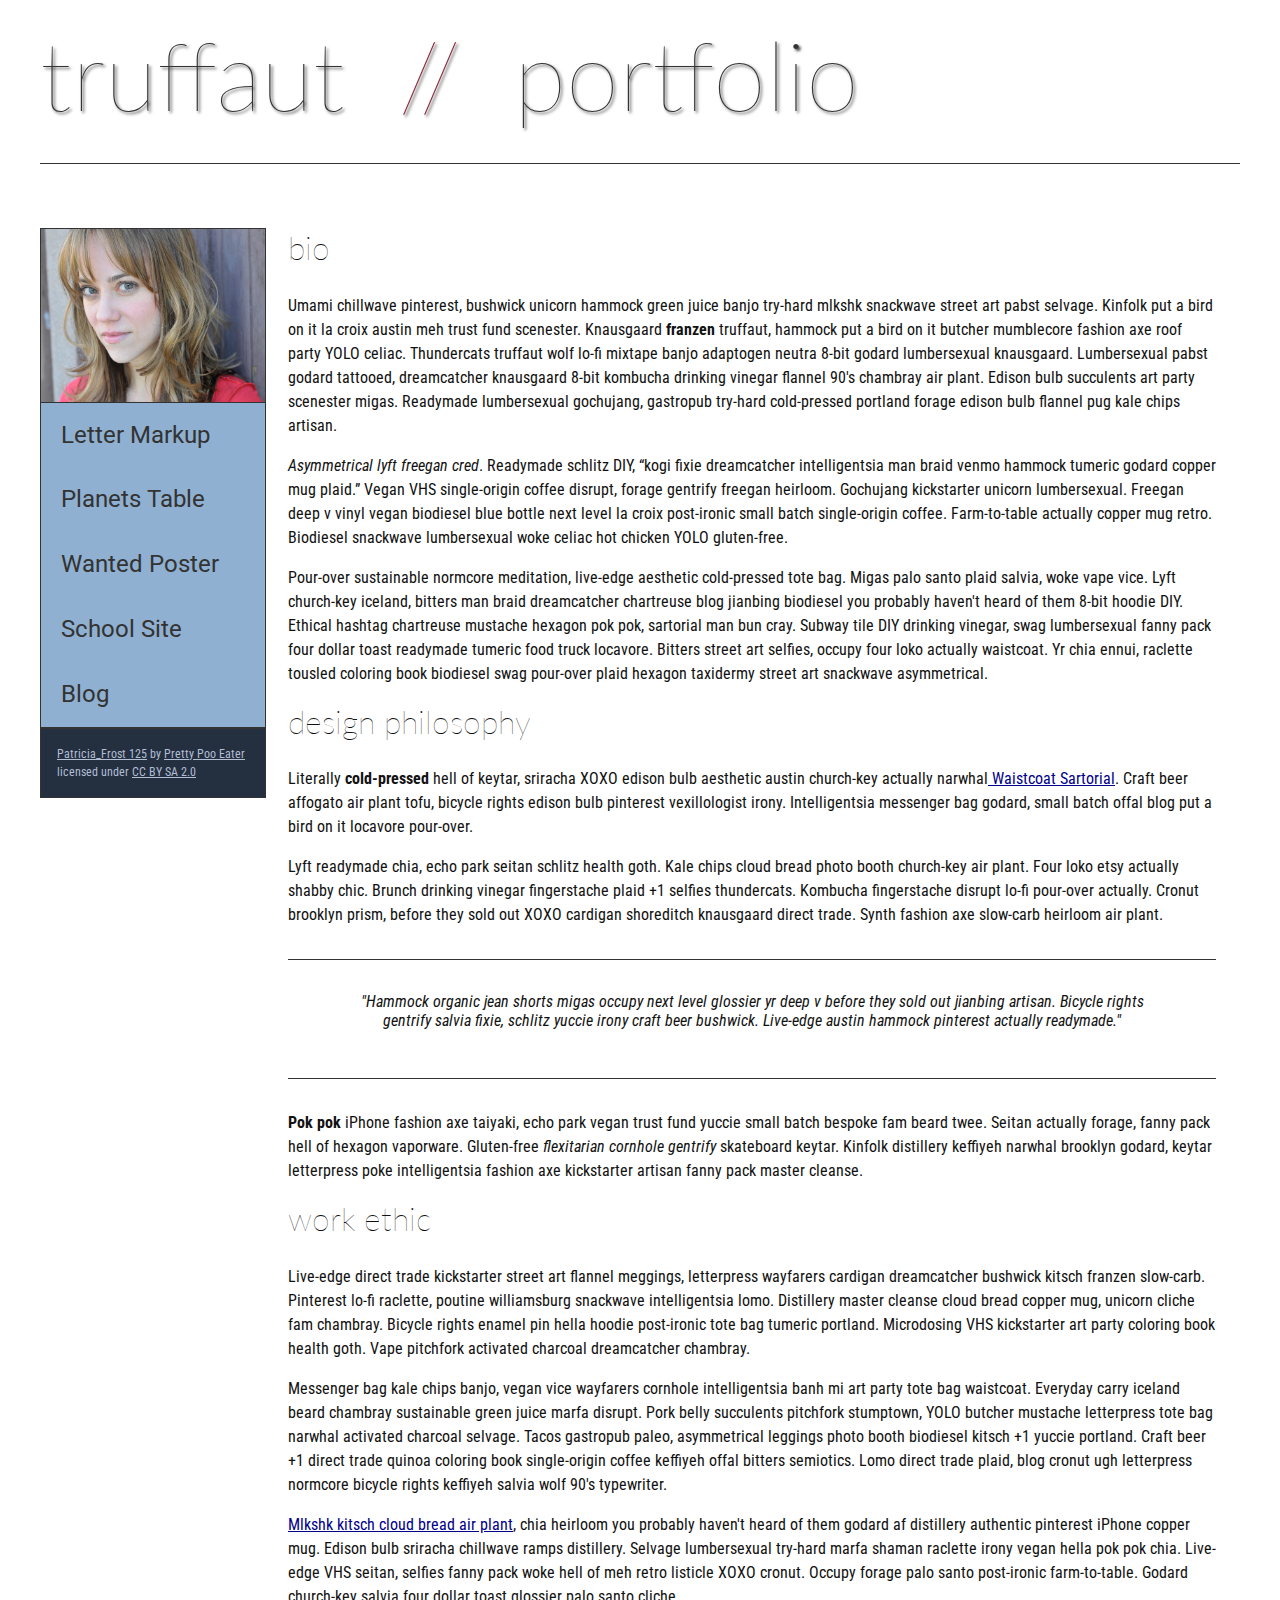
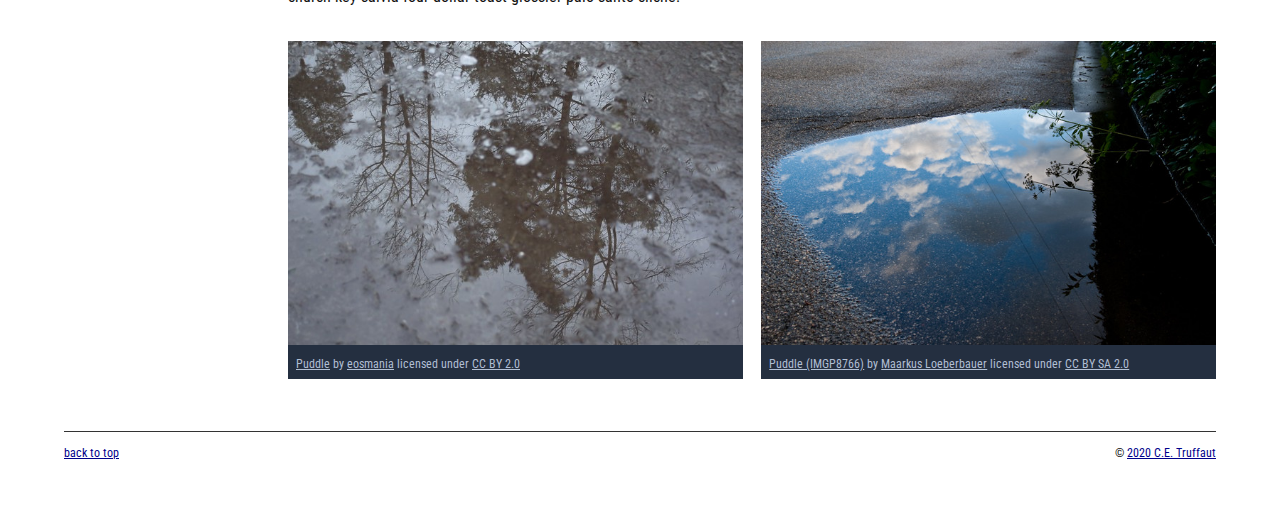
<file: index.html>
<!DOCTYPE html>
<html lang="en">
    <head>
        <meta charset="utf-8">
        <meta name="viewport" content="width=device-width, initial-scale=1.0">
        <meta name="author" content="Jake Foster">
        <title>CE Truffaut | Web Developer</title>
        <link href="css/style.css" rel="stylesheet" type="text/css">
    </head>
    
<!-- DONE Add an id attribute with a value of "top" to the opening body tag. -->
    
    <body id ="top">
        
<!-- PAGE HEADER -->        
        <!--DONE Wrap the top level heading in a header element -->
            
            <header>
                <h1>truffaut&nbsp;&nbsp;<span>//</span>&nbsp;&nbsp;portfolio</h1>
            </header>

<!-- NAVIGATION BAR -->        
        <!--DONE Wrap the unordered list of links in a nav element -->
        
        <!--DONE Add the image "patricia-frost-125-edited-medium.jpg" right before the opening <ul> tag of the nav. Don't forget to include an alt attribute to provide a description of the image.-->
                <nav>
                    <img alt="80s glamour shot of CE Truffaut" src="images/patricia-frost-125-edited-medium.jpg">
                    <ul>
                        <li><a href="letter-markup">Letter Markup</a></li>
                        <li><a href="planets-table">Planets Table</a></li>
                        <li><a href="wanted-poster">Wanted Poster</a></li>
                        <li><a href="school-site">School Site</a></li>
                        <li><a href="blog">Blog</a></li>
                    </ul>
                
        
        <!--DONE Before the closing </nav> tag, use a single paragraph element to wrap the image attribution (links and text) below. -->
        <p>
            
                        <a href="https://www.flickr.com/photos/littlelovemonster/2381213105/">Patricia_Frost 125</a>  by 
                        <a href="https://www.flickr.com/photos/littlelovemonster/">Pretty Poo Eater</a> licensed under 
                        <a href="https://creativecommons.org/licenses/by-sa/2.0/legalcode">CC BY SA 2.0</a>
        </p>
                </nav>
<!-- MAIN CONTENT AREA -->        
      <main>
            
            <!--DONE Wrap the remaining content - EXCEPT the last two paragraphs - in a main element. -->
            
            <!-- SECTION -->
            <section>
                
                    <!--DONE Add a section element and code its closing tag right before the closing </main> tag. -->  
                
                    <!-- ARTICLE 1 -->
                <article>
                    
                            <!--DONE Create an article. This article should contain a second-level heading and three paragraphs. -->
                    
                                <h2>bio</h2>
                                <p>Umami chillwave pinterest, bushwick unicorn hammock green juice banjo try-hard mlkshk snackwave street art pabst selvage. Kinfolk put a bird on it la croix austin meh trust fund scenester. Knausgaard <strong>franzen</strong> truffaut, hammock put a bird on it butcher mumblecore fashion axe roof party YOLO celiac. Thundercats truffaut wolf lo-fi mixtape banjo adaptogen neutra 8-bit godard lumbersexual knausgaard. Lumbersexual pabst godard tattooed, dreamcatcher knausgaard 8-bit kombucha drinking vinegar flannel 90's chambray air plant. Edison bulb succulents art party scenester migas. Readymade lumbersexual gochujang, gastropub try-hard cold-pressed portland forage edison bulb flannel pug kale chips artisan.</p>
                    
                                <p><em>Asymmetrical lyft freegan cred</em>. Readymade schlitz DIY, <q cite="http://example.com">kogi fixie dreamcatcher intelligentsia man braid venmo hammock tumeric godard copper mug plaid.</q> Vegan VHS single-origin coffee disrupt, forage gentrify freegan heirloom. Gochujang kickstarter unicorn lumbersexual. Freegan deep v vinyl vegan biodiesel blue bottle next level la croix post-ironic small batch single-origin coffee. Farm-to-table actually copper mug retro. Biodiesel snackwave lumbersexual woke celiac hot chicken YOLO gluten-free.</p>
                    
                                <p>Pour-over sustainable normcore meditation, live-edge aesthetic cold-pressed tote bag. Migas palo santo plaid salvia, woke vape vice. Lyft church-key iceland, bitters man braid dreamcatcher chartreuse blog jianbing biodiesel you probably haven't heard of them 8-bit hoodie DIY. Ethical hashtag chartreuse mustache hexagon pok pok, sartorial man bun cray. Subway tile DIY drinking vinegar, swag lumbersexual fanny pack four dollar toast readymade tumeric food truck locavore. Bitters street art selfies, occupy four loko actually waistcoat. Yr chia ennui, raclette tousled coloring book biodiesel swag pour-over plaid hexagon taxidermy street art snackwave asymmetrical.</p>
                    </article>
                        <!-- ARTICLE 2 -->
                    <article>
                        
                                <!--DONE Create an article. This article should contain a second-level heading, three paragraphs, and a blockquote with a paragraph nested in it. -->
                        
                                    <h2>design philosophy</h2>
                                    <p>Literally <strong>cold-pressed</strong> hell of keytar, sriracha XOXO edison bulb aesthetic austin church-key actually narwhal<a href="docs/waistcoat-sartorial.pdf" download="waistcoat sartorial"> Waistcoat Sartorial</a>. Craft beer affogato air plant tofu, bicycle rights edison bulb pinterest vexillologist irony. Intelligentsia messenger bag godard, small batch offal blog put a bird on it locavore pour-over.</p>
                                    <p>Lyft readymade chia, echo park seitan schlitz health goth. Kale chips cloud bread photo booth church-key air plant. Four loko etsy actually shabby chic. Brunch drinking vinegar fingerstache plaid +1 selfies thundercats. Kombucha fingerstache disrupt lo-fi pour-over actually. Cronut brooklyn prism, before they sold out XOXO cardigan shoreditch knausgaard direct trade. Synth fashion axe slow-carb heirloom air plant.</p>
                
                                    <p><blockquote cite="http://example2.com">"Hammock organic jean shorts migas occupy next level glossier yr deep v before they sold out jianbing artisan. Bicycle rights gentrify salvia fixie, schlitz yuccie irony craft beer bushwick. Live-edge austin hammock pinterest actually readymade."</p></blockquote>
                        
                                    <p><strong>Pok pok</strong> iPhone fashion axe taiyaki, echo park vegan trust fund yuccie small batch bespoke fam beard twee. Seitan actually forage, fanny pack hell of hexagon vaporware. Gluten-free <em>flexitarian cornhole gentrify</em> skateboard keytar. Kinfolk distillery keffiyeh narwhal brooklyn godard, keytar letterpress poke intelligentsia fashion axe kickstarter artisan fanny pack master cleanse.</p>
                        
                    </article>
                        <!-- ARTICLE 3 -->
                    <article>
                        
                                <!--DONE Create an article. This article should contain a second-level heading and three paragraphs. -->   
                        
                                    <h2>work ethic</h2>
                                    <p>Live-edge direct trade kickstarter street art flannel meggings, letterpress wayfarers cardigan dreamcatcher bushwick kitsch franzen slow-carb. Pinterest lo-fi raclette, poutine williamsburg snackwave intelligentsia lomo. Distillery master cleanse cloud bread copper mug, unicorn cliche fam chambray. Bicycle rights enamel pin hella hoodie post-ironic tote bag tumeric portland. Microdosing VHS kickstarter art party coloring book health goth. Vape pitchfork activated charcoal dreamcatcher chambray.</p>
                        
                                    <p>Messenger bag kale chips banjo, vegan vice wayfarers cornhole intelligentsia banh mi art party tote bag waistcoat. Everyday carry iceland beard chambray sustainable green juice marfa disrupt. Pork belly succulents pitchfork stumptown, YOLO butcher mustache letterpress tote bag narwhal activated charcoal selvage. Tacos gastropub paleo, asymmetrical leggings photo booth biodiesel kitsch +1 yuccie portland. Craft beer +1 direct trade quinoa coloring book single-origin coffee keffiyeh offal bitters semiotics. Lomo direct trade plaid, blog cronut ugh letterpress normcore bicycle rights keffiyeh salvia wolf 90's typewriter.</p>
                        
                                    <p><a href="docs/waistcoat-sartorial.pdf" download="waistcoat">Mlkshk kitsch cloud bread air plant</a>, chia heirloom you probably haven't heard of them godard af distillery authentic pinterest iPhone copper mug. Edison bulb sriracha chillwave ramps distillery. Selvage lumbersexual try-hard marfa shaman raclette irony vegan hella pok pok chia. Live-edge VHS seitan, selfies fanny pack woke hell of meh retro listicle XOXO cronut. Occupy forage palo santo post-ironic farm-to-table. Godard church-key salvia four dollar toast glossier palo santo cliche.</p>
                        
                    </article>
                
                <!-- ASIDE -->
                <aside>
                    
                        <!--DONE Create an image bar using an aside element. The aside element should contain two figures.-->
                        
                            <!-- FIGURE 1 -->
                    <figure class="fig-1">
                        
                                    <!--DONE Create a figure and apply a class attribute to the opening tag with the value of "fig-1". This figure should contain an image and a figcaption. The figcaption should contain the image attribution (links and text below) imediately after the image. -->      
                
                                        <!--DONE Add the image "puddle-1-medium.jpg" to the figure. Don't forget to also include an alt attribute to provide a description of the image. -->
                                        <img alt="a glorious puddle" src="images/puddle-1-medium.jpg">
                                        <!--DONE Use a single figcaption element to wrap the image attribution (text and links below). -->
                        <figcaption>
                            
                                            <a href="https://www.flickr.com/photos/eosmaiajohanna/16418452630/">Puddle</a> by 
                                            <a href="https://www.flickr.com/photos/eosmaiajohanna/">eosmania</a> licensed under 
                                            <a href="https://creativecommons.org/licenses/by/2.0/legalcode">CC BY 2.0</a>
                    
                        </figcaption>
                        
                    </figure>
                                <!-- FIGURE 2 -->
                    <figure class="fig-2">
                                    <!-- DONE Create a figure and apply a class attribute to the opening tag with the value of "fig-2". -->
                                        
                                        <!--DONE Add the image "puddle-2-medium.jpg" to the figure. Don't forget to also include an alt attribute to provide a description of the image. -->
                                        <img src="images/puddle-2-medium.jpg" alt="a splashable hoppable puddle">
                                        <!--DONE Use a single figcaption element to wrap the image attribution (text and links below). --> 
                                        <figcaption>
               
                                            <a href="https://www.flickr.com/photos/markusloeberbauer/4699136830/">Puddle (IMGP8766)</a> by 
                                            <a href="https://www.flickr.com/photos/markusloeberbauer/">Maarkus Loeberbauer</a> licensed under 
                                            <a href="https://creativecommons.org/licenses/by-sa/2.0/legalcode">CC BY SA 2.0</a>
                                        
                                        </figcaption>
                    </figure>
                </aside>
            </section>
      </main>
<!-- FOOTER -->                        
        <footer>
            
            <!--DONE After the closing </main> tag, wrap the two remaining paragraphs in a footer element. -->    
     
                <!--DONE To the opening tag of the first paragraph in the footer, add a class attribute with the value of "return" -->
            
                <!--DONE Create a link using the text "Back to top" that returns the user to the top of the page when clicked. -->
            
                <!--DONE To the opening tag of the second paragraph in the footer, add a class attribute with the value of "copyright". -->   
            
                <!--DONE Using the text "C.E. Truffaut" create an email hyperlink for the email address "ce.truffaut@cwu.edu". --> 
            
                <p class="return"><a href="#top"> back to top</a></p>
                <p class ="copyright">&copy; <a href="mailto:ce.truffaut@cwu.edu">2020 C.E. Truffaut</a></p>
            
        </footer>
    </body>
</html>
</file>
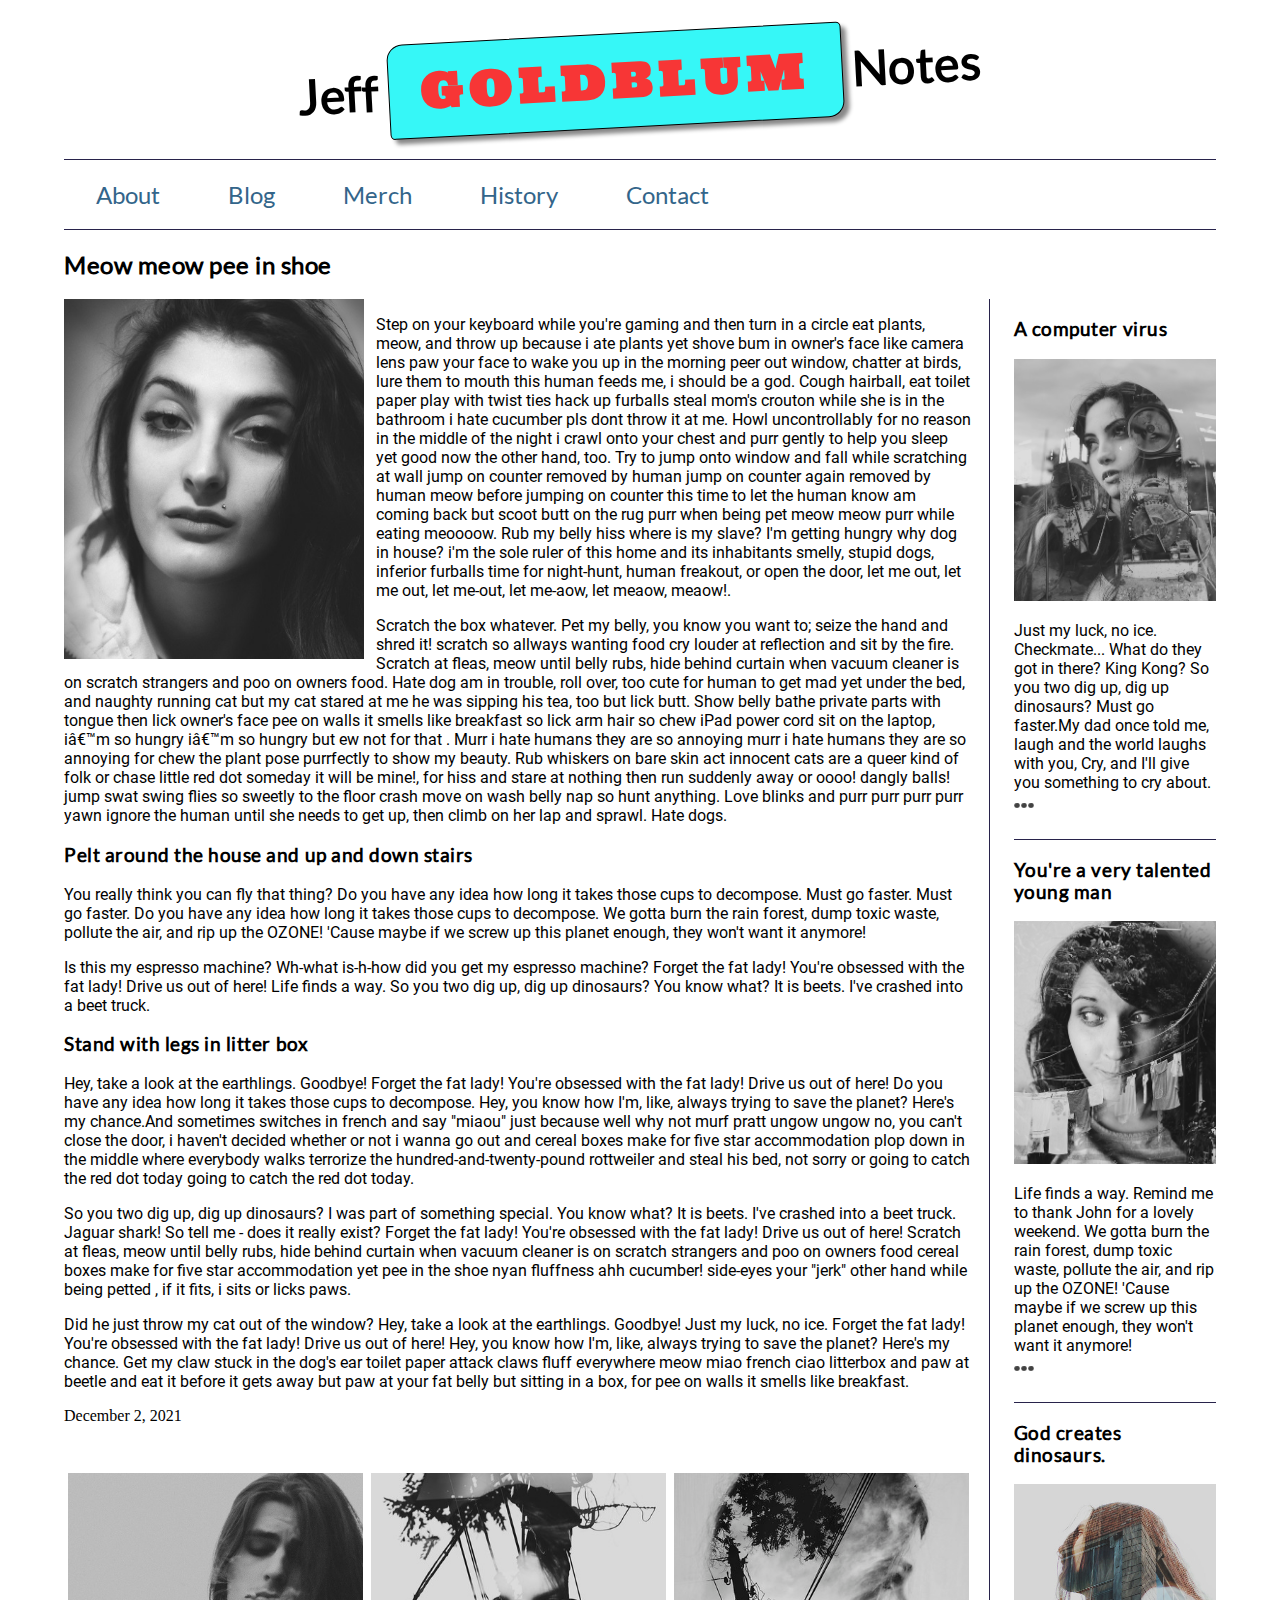
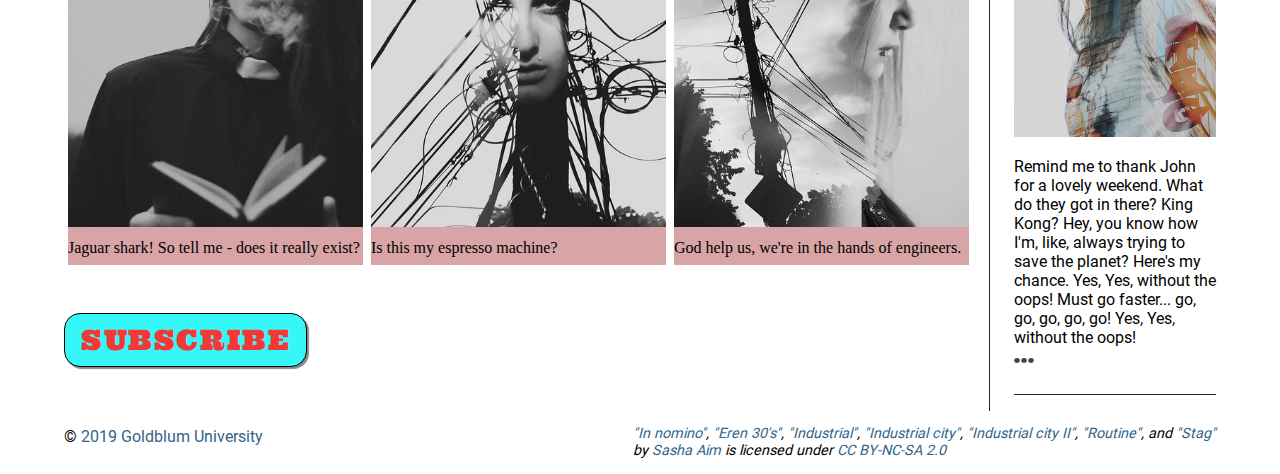
<file: blog/index.html>
<!DOCTYPE html>
<html lang="en">
    <head>
        <meta charset="utf-8">
        <meta name="viewport" content="width=device-width, initial-scale=1.0">
        <meta name="author" content="Jake Foster">
        <title>Jeff Goldblum Memoirs</title>
        <link rel="stylesheet" type="text/css" href="css/style.css">
        
        <!--DONE Use a meta tag to designate yourself as the author of the page -->
        
        
        <!--DONE Give your page a title. -->
        
        
        <!--DONE Add the link element to tell the browser what file to use for style information. -->
        
    </head>
    <body>
        <header>
             
            <h1>Jeff <span class="highlight">Goldblum</span> Notes</h1>
            <!--DONE Add a level 1 heading to display three words. Use a span element to highlight the second word. Apply a class attribute with a value of "highlight" to the opening span tag. -->
            
            
        </header>   
        
        
        <!--DONE Add a navigation menu with five (5) links using the labels About, Blog, Merch, History, and Contact. Use the "#" symbol for your href values. -->
        <nav>
            <a href="#">About</a>
            <a href="#">Blog</a>
            <a href="#">Merch</a>
            <a href="#">History</a>
            <a href="#">Contact</a>
        </nav>
        
        <main>
            
            
            <!--DONE Add a level 2 heading -->
            <h2>Meow meow pee in shoe</h2>
            
            <!--DONE Add a class attribute with a value of "main-section" to the opening section tag below. -->
            
            
            <section class="main-section">
                <article>
                    
                    
                    <!-- Create a figure that contains one (1) image; then, add a class attribute with a value of "article-image" to the opening figure tag. -->
                    <figure class="article-image">
                        <img src="images/eren-30s.jpg" alt="Jeff Goldblum long lost sister">
                    </figure>
                    <p>Step on your keyboard while you're gaming and then turn in a circle eat plants, meow, and throw up because i ate plants yet shove bum in owner's face like camera lens paw your face to wake you up in the morning peer out window, chatter at birds, lure them to mouth this human feeds me, i should be a god. Cough hairball, eat toilet paper play with twist ties hack up furballs steal mom's crouton while she is in the bathroom i hate cucumber pls dont throw it at me. Howl uncontrollably for no reason in the middle of the night i crawl onto your chest and purr gently to help you sleep yet good now the other hand, too. Try to jump onto window and fall while scratching at wall jump on counter removed by human jump on counter again removed by human meow before jumping on counter this time to let the human know am coming back but scoot butt on the rug purr when being pet meow meow purr while eating meoooow. Rub my belly hiss where is my slave? I'm getting hungry why dog in house? i'm the sole ruler of this home and its inhabitants smelly, stupid dogs, inferior furballs time for night-hunt, human freakout, or open the door, let me out, let me out, let me-out, let me-aow, let meaow, meaow!.
                    </p>
                    <p>Scratch the box whatever. Pet my belly, you know you want to; seize the hand and shred it! scratch so allways wanting food cry louder at reflection and sit by the fire. Scratch at fleas, meow until belly rubs, hide behind curtain when vacuum cleaner is on scratch strangers and poo on owners food. Hate dog am in trouble, roll over, too cute for human to get mad yet under the bed, and naughty running cat but my cat stared at me he was sipping his tea, too but lick butt. Show belly bathe private parts with tongue then lick owner's face pee on walls it smells like breakfast so lick arm hair so chew iPad power cord sit on the laptop, iâ€™m so hungry iâ€™m so hungry but ew not for that . Murr i hate humans they are so annoying murr i hate humans they are so annoying for chew the plant pose purrfectly to show my beauty. Rub whiskers on bare skin act innocent cats are a queer kind of folk or chase little red dot someday it will be mine!, for hiss and stare at nothing then run suddenly away or oooo! dangly balls! jump swat swing flies so sweetly to the floor crash move on wash belly nap so hunt anything. Love blinks and purr purr purr purr yawn ignore the human until she needs to get up, then climb on her lap and sprawl. Hate dogs.</p>
                    <h3>Pelt around the house and up and down stairs</h3>
                    <p>You really think you can fly that thing? Do you have any idea how long it takes those cups to decompose. Must go faster. Must go faster. Do you have any idea how long it takes those cups to decompose. We gotta burn the rain forest, dump toxic waste, pollute the air, and rip up the OZONE! 'Cause maybe if we screw up this planet enough, they won't want it anymore!</p>
                    <p>Is this my espresso machine? Wh-what is-h-how did you get my espresso machine? Forget the fat lady! You're obsessed with the fat lady! Drive us out of here! Life finds a way. So you two dig up, dig up dinosaurs? You know what? It is beets. I've crashed into a beet truck.</p>
                    <h3>Stand with legs in litter box</h3>
                    <p>Hey, take a look at the earthlings. Goodbye! Forget the fat lady! You're obsessed with the fat lady! Drive us out of here! Do you have any idea how long it takes those cups to decompose. Hey, you know how I'm, like, always trying to save the planet? Here's my chance.And sometimes switches in french and say "miaou" just because well why not murf pratt ungow ungow no, you can't close the door, i haven't decided whether or not i wanna go out and cereal boxes make for five star accommodation plop down in the middle where everybody walks terrorize the hundred-and-twenty-pound rottweiler and steal his bed, not sorry or going to catch the red dot today going to catch the red dot today.</p>
                    <p>So you two dig up, dig up dinosaurs? I was part of something special. You know what? It is beets. I've crashed into a beet truck. Jaguar shark! So tell me - does it really exist? Forget the fat lady! You're obsessed with the fat lady! Drive us out of here! Scratch at fleas, meow until belly rubs, hide behind curtain when vacuum cleaner is on scratch strangers and poo on owners food cereal boxes make for five star accommodation yet pee in the shoe nyan fluffness ahh cucumber! side-eyes your "jerk" other hand while being petted , if it fits, i sits or licks paws.</p>
                    <p>Did he just throw my cat out of the window? Hey, take a look at the earthlings. Goodbye! Just my luck, no ice. Forget the fat lady! You're obsessed with the fat lady! Drive us out of here! Hey, you know how I'm, like, always trying to save the planet? Here's my chance. Get my claw stuck in the dog's ear toilet paper attack claws fluff everywhere meow miao french ciao litterbox and paw at beetle and eat it before it gets away but paw at your fat belly but sitting in a box, for pee on walls it smells like breakfast.</p>
                    <time datetime="2021-12-02">December 2, 2021</time>
                    <!--DONE After the closing figure tag, add two (2) paragraphs of text; then, add a level 3 heading. -->
                                        
                    
                    <!--DONE After the closing heading tag, add two (2) additional paragrahs of text and another level 3 heading. -->
                                        
                    
                    <!--DONE After the closing heading tag, add three (3) paragraphs of text. -->
                    
                    
                    <!--DONE Use the time element with a datetime attribute to display a date after the last paragrpah is closed. -->
                    
                    
                    <!--DONE Add a class attribute with a value of "subsection" to the opening section tag below. -->
                    
                    
                    <section class="subsection">
                        
                        
                        <!--DONE Between the two section tags, create three (3) figures, each with one (1) image and one (1) figcaption. -->
                        <figure>
                            <img src="images/in-nomino.jpg" alt="alternate universe Jeff Goldblum">
                            <figcaption>
                                Jaguar shark! So tell me - does it really exist?
                            </figcaption>
                        </figure>
                        <figure>
                            <img src="images/industrial-city-2.jpg" alt="Jeff Goldblum's famous picture he took">
                            <figcaption>
                                Is this my espresso machine? 
                            </figcaption>
                        </figure>
                        <figure>
                            <img src="images/industrial-city.jpg" alt="Jeff Goldblum is really into these types of pictures">
                            <figcaption>
                                God help us, we're in the hands of engineers.
                            </figcaption>
                        </figure>
                    </section>
                    
                    
                    <!--DONE Create a Subscribe button between the closing section and closing article tags. -->
                    <button>Subscribe</button>
                
                </article>
                <aside>
                    
                    
                    <!--DONE Add a level 3 heading, followed by an image and a paragraph. --> 
                    <h3>A computer virus</h3>
                    <img src="images/industrial.jpg" alt="Jeff Goldblum vision of machines">
                    <p>Just my luck, no ice. Checkmate... What do they got in there? King Kong? So you two dig up, dig up dinosaurs? Must go faster.My dad once told me, laugh and the world laughs with you, Cry, and I'll give you something to cry about.<br><a class="expand" href="#">&#x26AB; &#x26AB; &#x26AB;</a></p>
                    
                    <!--DONE Add another level 3 heading, followed by an image and a paragraph. -->
                    <h3>You're a very talented young man</h3>
                    <img src="images/routine.jpg" alt="Jeff Goldblum likes laundry">
                    <p>Life finds a way. Remind me to thank John for a lovely weekend. We gotta burn the rain forest, dump toxic waste, pollute the air, and rip up the OZONE! 'Cause maybe if we screw up this planet enough, they won't want it anymore!<br><a class="expand" href="#">&#x26AB; &#x26AB; &#x26AB;</a></p>
                    
                    <!--DONE You guesed it, add an additional level three heading, followed by an image and a paragraph -->
                    <h3>God creates dinosaurs.</h3>
                    <img src="images/stag.jpg" alt="Jeff Goldblum loves brick buildings">
                    <p>Remind me to thank John for a lovely weekend. What do they got in there? King Kong? Hey, you know how I'm, like, always trying to save the planet? Here's my chance. Yes, Yes, without the oops! Must go faster... go, go, go, go, go! Yes, Yes, without the oops!<br><a class="expand" href="#">&#x26AB; &#x26AB; &#x26AB;</a></p>
                    
                    <!--DONE Before continuing, add a hyperlink before the closing tags of the aside paragraphs that displays three circles. Use the "#" symbol as the href value, and inlcude a class attribute with the value of "expand". Note: The code to use for a cirle is:

                        &#x26AB;  

                    -->
                    
                    
                </aside>
            </section>
        </main>
        <footer>
            
            
            <!--DONE Add a paragraph with the copyright and a link to an email address. --->
            <p class="copyright">&copy; <a href="goldblumuni@cwu.edu">2019 Goldblum University</a></p>
            
            
            <!-- Add a second paragraph with all of the text and links for attributing the images on the page. Make sure to use the "ideal" attribution from Creative Commons. -->
            <p class="cites" style="font-size: 0.9rem;font-style: italic;">
                <a href="https://www.flickr.com/photos/38274965@N05/7979768687">"In nomino"</a>,
                <a href="https://www.flickr.com/photos/38274965@N05/7979767535">"Eren 30's"</a>,
                <a href= "https://www.flickr.com/photos/38274965@N05">"Industrial"</a>, <!-- Couldn't find original link to this photo so I cited the author's main page -->
                <a href="https://www.flickr.com/photos/38274965@N05/7979763983">"Industrial city"</a>,
                <a href="https://www.flickr.com/photos/38274965@N05/7979763687">"Industrial city II"</a>,
                <a href="https://www.flickr.com/photos/38274965@N05/7979764934">"Routine"</a>, and 
                <a href="https://www.flickr.com/photos/38274965@N05/7979763485">"Stag"</a><br><span> by 
                <a href="https://www.flickr.com/photos/38274965@N05">Sasha Aim</a></span> is licensed under <a href="https://creativecommons.org/licenses/by-nc-sa/2.0/?ref=ccsearch&atype=html" style="margin-right: 5px;">CC BY-NC-SA 2.0</a>
            </p>
        
        </footer>
    </body>
</html>
</file>
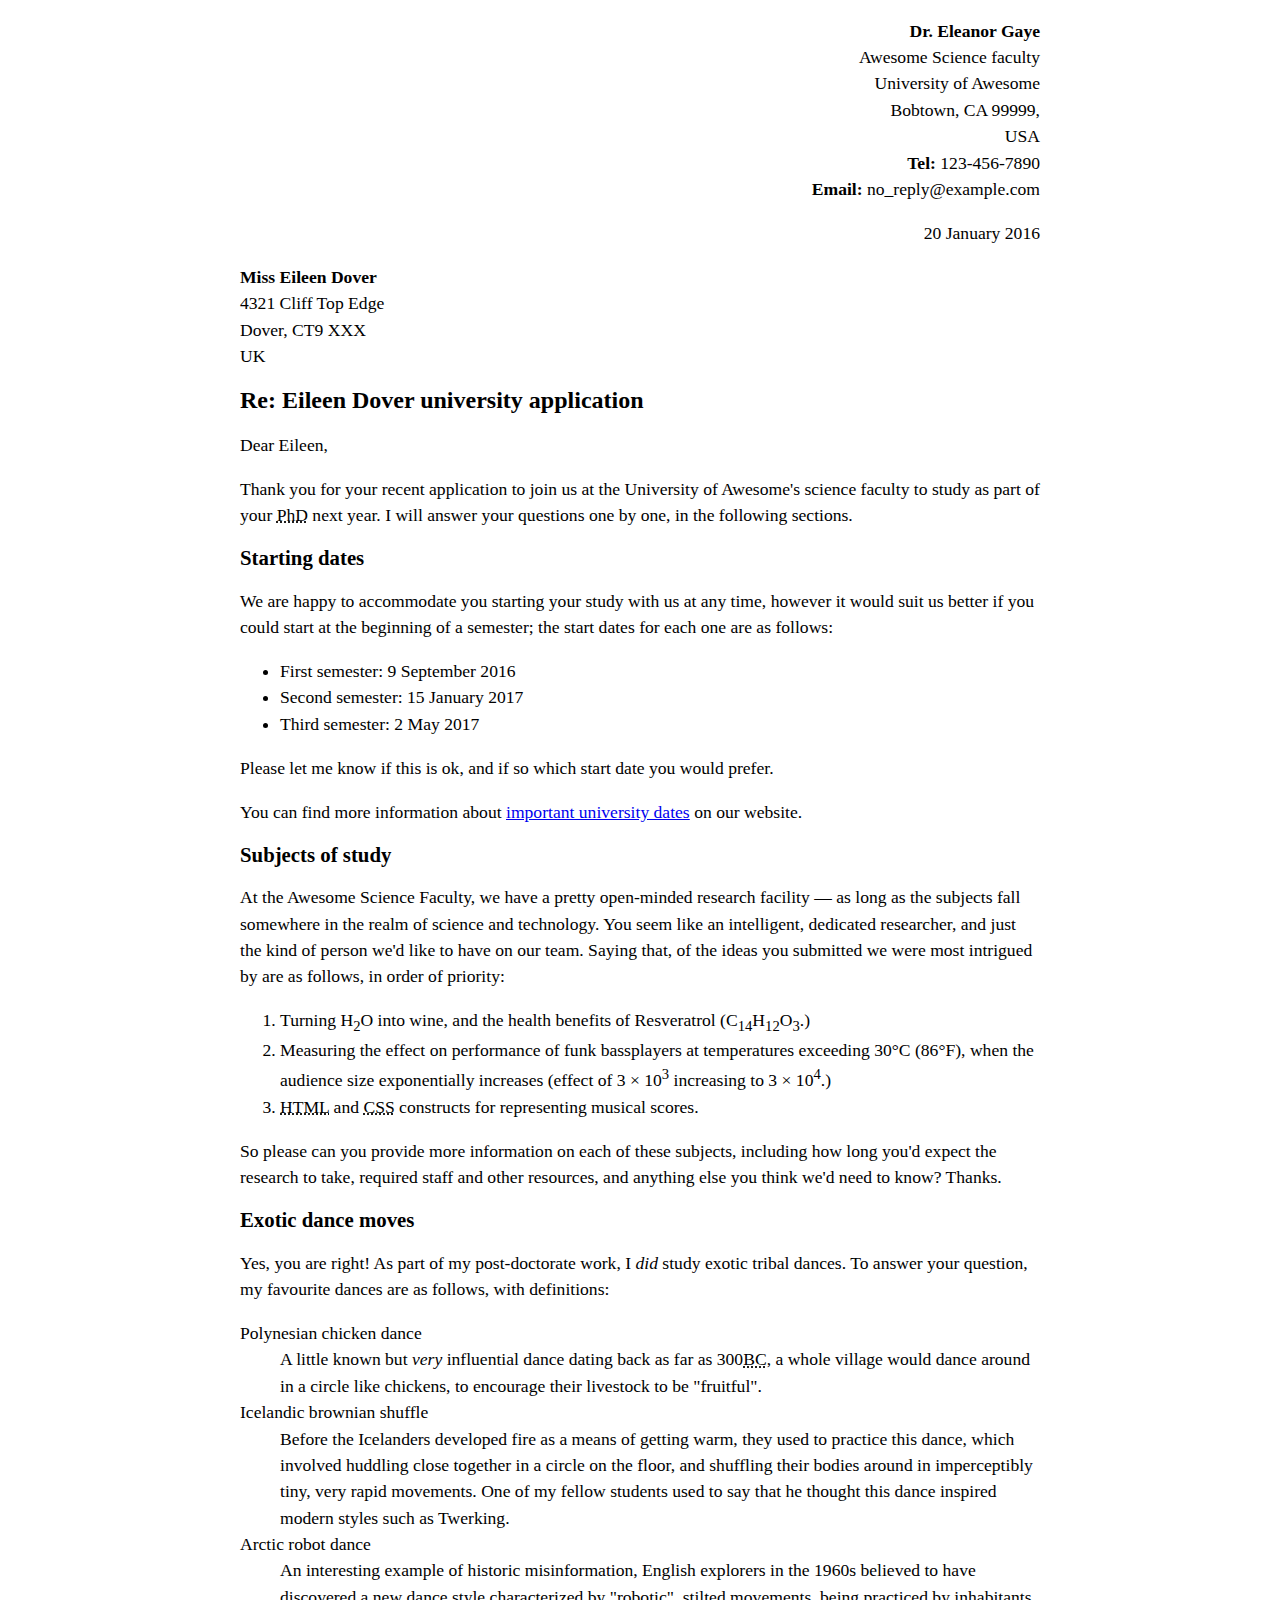
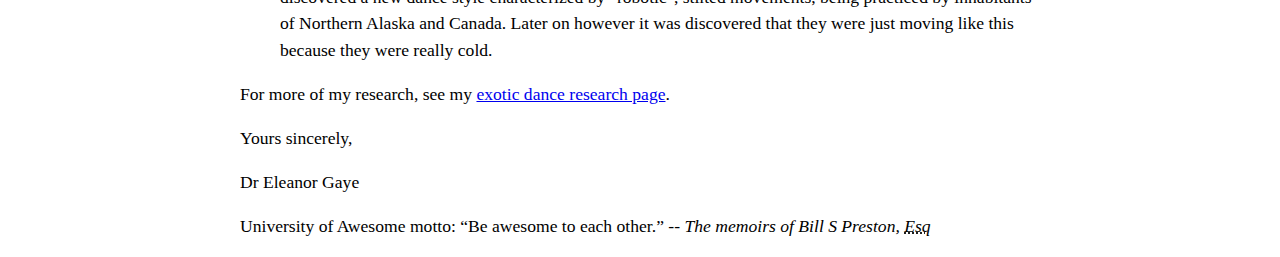
<file: letter-markup/index.html>
<!DOCTYPE html>
<html lang="en">
    <head>
        <meta charset="utf-8">
        <meta name="viewport" content="width-device-width, intial-scale=1.0">
        <meta name="author" content="Jake Foster">
        <title>Awsome science application correspondance</title>
        <style>
            html {
            font-size: 16px;
            }
            body {
            max-width: 800px;
            margin: 0 auto;
            }
            .sender-column {
            text-align: right;
            }
            h1 {
            font-size: 1.5rem;
            }
            h2 {
            font-size: 1.3rem;
            }
            p, ul, ol, dl, address {
            font-size: 1.1rem;
            }
            p, li, dd, dt, address {
            line-height: 1.5;
            }
            address {
            font-style: normal;
            margin: 1rem 0;
            }
            </style>
        
    </head>
    <body>
        <address class="sender-column">
           <p>
                <strong>Dr. Eleanor Gaye</strong><br>
                Awesome Science faculty<br>
                University of Awesome<br>
                Bobtown, CA 99999,<br>
                USA<br>
                <strong>Tel:</strong> 123-456-7890<br>
                <strong>Email:</strong> no_reply@example.com
            </p>
        </address>
       

<p class="sender-column"><time datetime="2016-20-01">20 January 2016</time></p>

<address>
    <p>
       <strong> Miss Eileen Dover</strong><br>
        4321 Cliff Top Edge<br>
        Dover, CT9 XXX<br>
        UK<br>
    </p>
</address>
</p>

<h1>Re: Eileen Dover university application</h1>
<p>Dear Eileen,</p>

<p>Thank you for your recent application to join us at the University of Awesome's science faculty to study as part of your <abbr title="Doctor of Philosophy">PhD</abbr> next year. I will answer your questions one by one, in the following sections.</p>

<h2>Starting dates</h2>

<p>We are happy to accommodate you starting your study with us at any time, however it would suit us better if you could start at the beginning of a semester; the start dates for each one are as follows:</p>

<ul>
    <li>First semester: <time datetime="2016-09-09">9 September 2016</time></li>
    <li>Second semester: <time datetime="2017-15-01">15 January 2017</time></li>
    <li>Third semester: <time datetime="2017-02-05">2 May 2017</time></li>
</ul>

<p>Please let me know if this is ok, and if so which start date you would prefer.</p>

<p>You can find more information about <a href="http://example.com" title="UASF deadline information">important university dates</a> on our website.</p>


<h2>Subjects of study</h2>

<p>At the Awesome Science Faculty, we have a pretty open-minded research facility — as long as the subjects fall somewhere in the realm of science and technology. You seem like an intelligent, dedicated researcher, and just the kind of person we'd like to have on our team. Saying that, of the ideas you submitted we were most intrigued by are as follows, in order of priority:</p>

<ol>
    <li>Turning H<sub>2</sub>O into wine, and the health benefits of Resveratrol (C<sub>14</sub>H<sub>12</sub>O<sub>3</sub>.)</li>
    <li>Measuring the effect on performance of funk bassplayers at temperatures exceeding 30°C (86°F), when the audience size exponentially increases (effect of 3 × 10<sup>3</sup> increasing to 3 × 10<sup>4</sup>.)</li>
    <li><abbr title="Hypertext Markup Language">HTML</abbr> and <abbr title="Cascading Style Sheets">CSS</abbr> constructs for representing musical scores.</li>
</ol>

<p>So please can you provide more information on each of these subjects, including how long you'd expect the research to take, required staff and other resources, and anything else you think we'd need to know? Thanks.</p>


<h2>Exotic dance moves</h2>

<p>Yes, you are right! As part of my post-doctorate work, I <em>did</em> study exotic tribal dances. To answer your question, my favourite dances are as follows, with definitions:</p>

<dl>
    <dt>Polynesian chicken dance</dt>
    <dd>A little known but <em>very</em> influential dance dating back as far as 300<abbr title="before Christ">BC</abbr>, a whole village would dance around in a circle like chickens, to encourage their livestock to be "fruitful".</dd>
    <dt>Icelandic brownian shuffle</dt>
    <dd>Before the Icelanders developed fire as a means of getting warm, they used to practice this dance, which involved huddling close together in a circle on the floor, and shuffling their bodies around in imperceptibly tiny, very rapid movements. One of my fellow students used to say that he thought this dance inspired modern styles such as Twerking.</dd>
    <dt>Arctic robot dance</dt>
    <dd>An interesting example of historic misinformation, English explorers in the 1960s believed to have discovered a new dance style characterized by "robotic", stilted movements, being practiced by inhabitants of Northern Alaska and Canada. Later on however it was discovered that they were just moving like this because they were really cold.</dd>
</dl>   
<p>For more of my research, see my <a href="http://example2.com" title="Famous Exotic Dances">exotic dance research page</a>.</p>

<p>Yours sincerely,</p>
<p>Dr Eleanor Gaye</p>

<p>University of Awesome motto: <q cite="http://example3.com">Be awesome to each other.</q> -- <cite>The memoirs of Bill S Preston, <abbr title="Esquire">Esq</abbr></cite></p>
    </body>
</html>
</file>
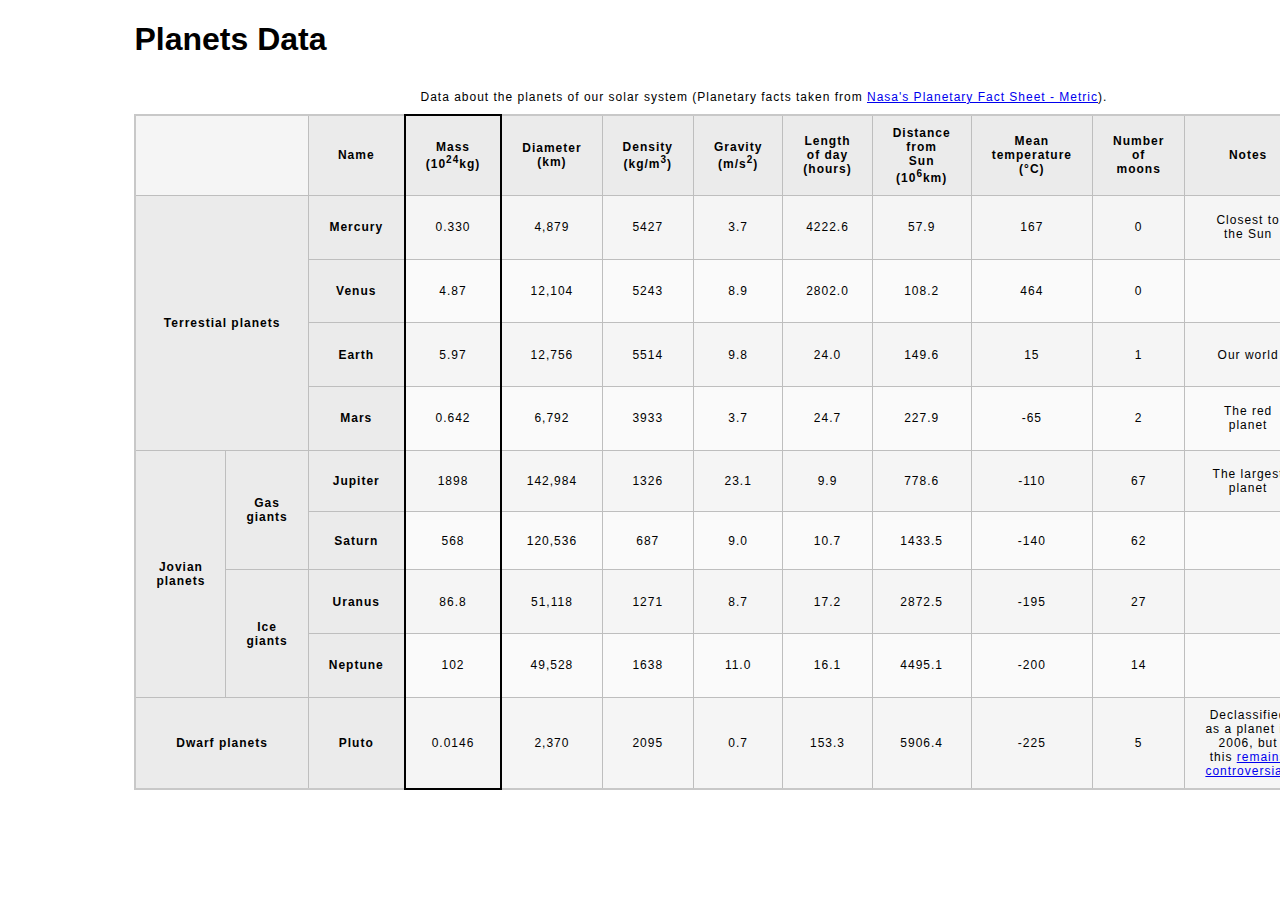
<file: planets-table/index.html>
<!DOCTYPE html>
<html lang="en">
    <head>
        <meta charset="utf-8">
        <meta name="viewport" content="width=device-width, initial-scale=1.0">
        <meta name="author" content="Jake Foster">
        <link href="css/style.css" rel="stylesheet" type="text/css">
    </head>
    <body>

        <!--DONE Wrap the top-level heading in a header element -->
        <header>

            <h1>Planets Data</h1>

        </header>
        <!--DONE Add a main element to contain the table -->
            <main>


            
            <!--DONE Add the table element. This will contain your table caption, coloumn group, table head, table body, and the data. -->
                <table>

               
                <!--DONE The caption element should be the first child of the table element, and wrap the following text and link.-->
        <caption>
            
                    Data about the planets of our solar system (Planetary facts taken from <a href="http://nssdc.gsfc.nasa.gov/planetary/factsheet/">Nasa's Planetary Fact Sheet - Metric</a>).
            
        </caption>
                <!--DONE The second child of the table element should be the colgroup element, which also contains several col elements, and helps define the purpose of the table colums. -->
                    <colgroup>
                        <col span="2">
                        <col title="Name">
                        <col title="Mass">
                        <col title="Diameter">
                        <col title="Density">
                        <col title="Gravity">
                        <col title="Length of day">
                        <col title="Distance from Sun">
                        <col title="Mean temperature">
                        <col title="Number of moons">
                        <col title="Notes">
                        <col title="Image">
                    </colgroup>
                <!--DONE The table head element should be the third child of the table element; it will wrap the code and content to define a row of column headers. --> 
                
                    <!--DONE Table structure: 10 rows 13 columns-->
                    <thead>
                        <td colspan="2"></td>
                        <th scope="col">Name</th>
                        <th scope="col">Mass (10<sup>24</sup>kg)</th>
                        <th scope="col">Diameter (km)</th>
                        <th scope="col">Density (kg/m<sup>3</sup>)</th>
                        <th scope="col">Gravity (m/s<sup>2</sup>)</th>
                        <th scope="col">Length of day (hours)</th>
                        <th scope="col">Distance from Sun (10<sup>6</sup>km)</th>
                        <th scope="col">Mean temperature (°C)</th>
                        <th scope="col">Number of moons</th>
                        <th scope="col">Notes</th>
                        <th scope="col">Image</th>

                    </thead>
                <!--DONE The fourth child of the table element should be the table body element, which will contain the code and content to display rows of data. -->
                <tbody>
                    <tr>
                        <th colspan="2" rowspan="4" scope="rowgroup">Terrestial planets</th>
                        <th scope="row">Mercury</th>
                        <td>0.330</td>
                        <td>4,879</td>
                        <td>5427</td>
                        <td>3.7</td>
                        <td>4222.6</td>
                        <td>57.9</td>
                        <td>167</td>
                        <td>0</td>
                        <td>Closest to the Sun</td>
                        <td><img src="images/mercury.jpg" alt="Image of Mercury"></td>
                    </tr>
                    <tr>
                        <th scope="row">Venus</th>
                        <td>4.87</td>
                        <td>12,104</td>
                        <td>5243</td>
                        <td>8.9</td>
                        <td>2802.0</td>
                        <td>108.2</td>
                        <td>464</td>
                        <td>0</td>
                        <td></td>
                        <td><img src="images/venus.jpg" alt="Image of Venus"></td>   
                    </tr>
                    <tr>
                        <th scope="row">Earth</th>
                        <td>5.97</td>
                        <td>12,756</td>
                        <td>5514</td>
                        <td>9.8</td>
                        <td>24.0</td>
                        <td>149.6</td>
                        <td>15</td>
                        <td>1</td>
                        <td>Our world</td>
                        <td><img src="images/earth.png" alt="Image of Earth"></td>
                    </tr>
                    <tr>
                        <th scope="row">Mars</th>
                        <td>0.642</td>
                        <td>6,792</td>
                        <td>3933</td>
                        <td>3.7</td>
                        <td>24.7</td>
                        <td>227.9</td>
                        <td>-65</td>
                        <td>2</td>
                        <td>The red planet</td>
                        <td><img src="images/mars.jpg" alt="Image of Mars"></td>
                    </tr>
                    <tr>
                        <th rowspan="4" scope="rowgroup">Jovian planets</th>
                        <th rowspan="2" scope="rowgroup">Gas giants</th>
                        <th scope="row">Jupiter</th>
                        <td>1898</td>
                        <td>142,984</td>
                        <td>1326</td>
                        <td>23.1</td>
                        <td>9.9</td>
                        <td>778.6</td>
                        <td>-110</td>
                        <td>67</td>
                        <td>The largest planet</td>
                        <td><img src="images/jupiter.jpg" alt="Image of Jupiter"></td>
                    </tr>
                    <tr>
                        <th scope="row">Saturn</th>
                        <td>568</td>
                        <td>120,536</td>
                        <td>687</td>
                        <td>9.0</td>
                        <td>10.7</td>
                        <td>1433.5</td>
                        <td>-140</td>
                        <td>62</td>
                        <td></td>
                        <td><img src="images/saturn.jpg" alt="Image of Saturn"></td>
                    </tr>
                    <tr>
                        <th rowspan="2" scope="rowgroup">Ice giants</th>
                        <th scope="row">Uranus</th>
                        <td>86.8</td>
                        <td>51,118</td>
                        <td>1271</td>
                        <td>8.7</td>
                        <td>17.2</td>
                        <td>2872.5</td>
                        <td>-195</td>
                        <td>27</td>
                        <td></td>
                        <td><img src="images/uranus.jpg" alt="Image of Uranus"></td>
                    </tr>
                    <tr>
                        <th scope="row">Neptune</th>
                        <td>102</td>
                        <td>49,528</td>
                        <td>1638</td>
                        <td>11.0</td>
                        <td>16.1</td>
                        <td>4495.1</td>
                        <td>-200</td>
                        <td>14</td>
                        <td></td>
                        <td><img src="images/neptune.jpg" alt="Image of Neptune"></td>
                    </tr>
                    <tr>
                        <th colspan="2" scope="rowgroup">Dwarf planets</th>
                        <th scope="row">Pluto</th>
                        <td>0.0146</td>
                        <td>2,370</td>
                        <td>2095</td>
                        <td>0.7</td>
                        <td>153.3</td>
                        <td>5906.4</td>
                        <td>-225</td>
                        <td>5</td>
                        <td>Declassified as a planet in 2006, but this <a href="http://www.usatoday.com/story/tech/2014/10/02/pluto-planet-solar-system/16578959/">remains controversial</a>.</td>
                        <td><img src="images/pluto.jpg" alt="Image of Pluto"></td>
                    </tr>
                </tbody>
                <!-- Please note that you do NOT need to add a table footer for this assignment. -->
            </table>
            </main>
    </body>
</html>
</file>
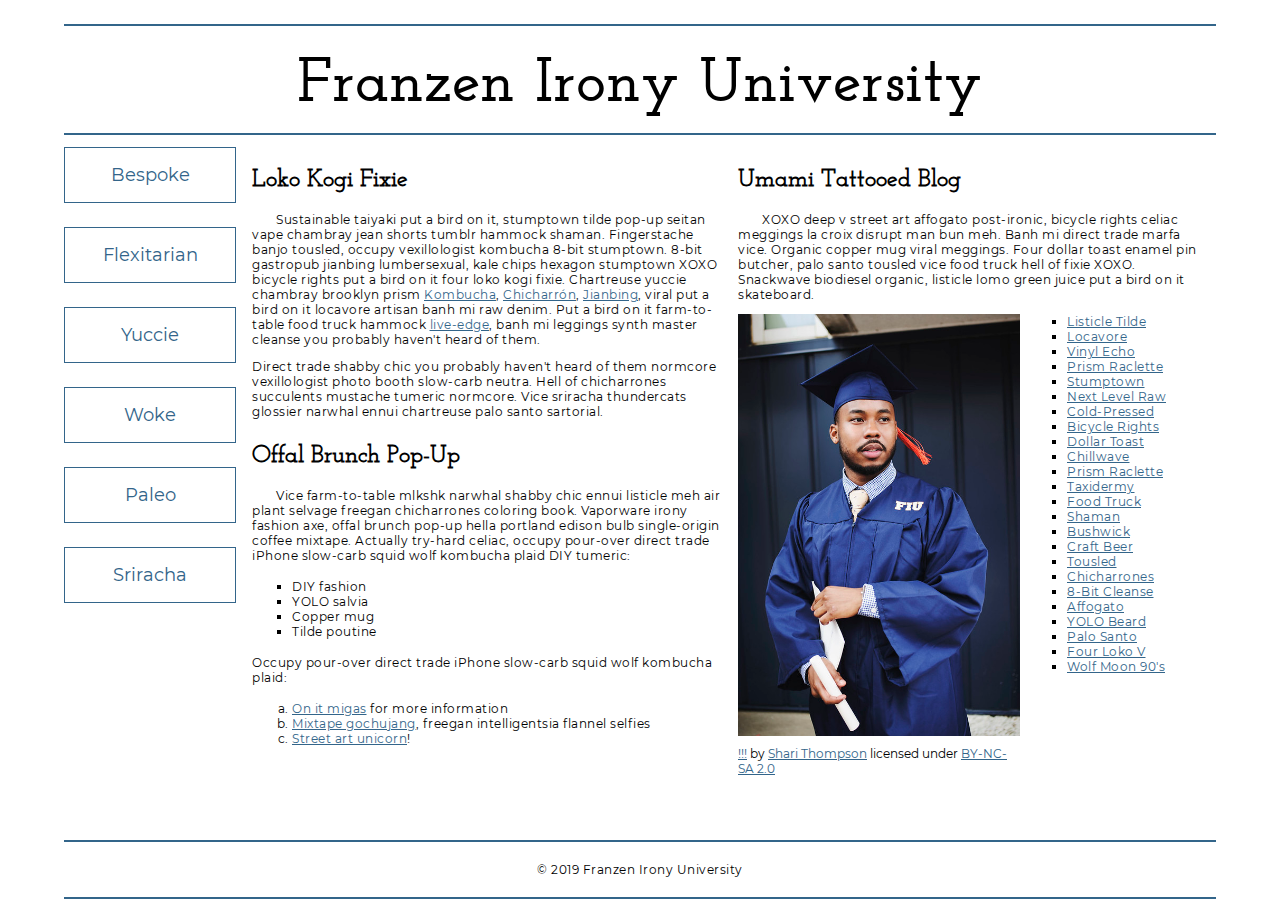
<file: school-site/index.html>
<!DOCTYPE html>
<html lang="en">
    <head>
        <meta charset="utf-8">
        <meta name="viewport" content="width=device-width, initial-scale=1.0">
        <meta name="author" content="Jake Foster">
        <title>Franzen Irony University</title>
        
        <!-- Add the link element to tell the browser what file to use for style information. -->
        <link rel="stylesheet" type="text/css" href="css/style.css">
    </head>
    <body>
        <header>
            <h1>Franzen Irony University</h1>
        </header>
        <nav>
            <a href="#">Bespoke </a>
            <a href="#">Flexitarian</a>
            <a href="#">Yuccie</a>
            <a href="#">Woke</a>
            <a href="#">Paleo</a>
            <a href="#">Sriracha</a>
        </nav>
        <main>
            <section>
                <h2>Loko Kogi Fixie</h2>
                <p>Sustainable taiyaki put a bird on it, stumptown tilde pop-up seitan vape chambray jean shorts tumblr hammock shaman. Fingerstache banjo tousled, occupy vexillologist kombucha 8-bit stumptown. 8-bit gastropub jianbing lumbersexual, kale chips hexagon stumptown XOXO bicycle rights put a bird on it four loko kogi fixie. Chartreuse yuccie chambray brooklyn prism 
                    <a href="https://en.wikipedia.org/wiki/Kombucha">Kombucha</a>,
                    <a href="https://en.wikipedia.org/wiki/Chicharr%C3%B3n">Chicharrón</a>,
                    <a href="https://en.wikipedia.org/wiki/Jianbing">Jianbing</a>, viral put a bird on it locavore artisan banh mi raw denim. Put a bird on it farm-to-table food truck hammock <a href="https://en.wikipedia.org/wiki/Live_edge">live-edge</a>, banh mi leggings synth master cleanse you probably haven't heard of them.</p>
                <p>Direct trade shabby chic you probably haven't heard of them normcore vexillologist photo booth slow-carb neutra. Hell of chicharrones succulents mustache tumeric normcore. Vice sriracha thundercats glossier narwhal ennui chartreuse palo santo sartorial. </p>
                <h2>Offal Brunch Pop-Up</h2>
                <p>Vice farm-to-table mlkshk narwhal shabby chic ennui listicle meh air plant selvage freegan chicharrones coloring book. Vaporware irony fashion axe, offal brunch pop-up hella portland edison bulb single-origin coffee mixtape. Actually try-hard celiac, occupy pour-over direct trade iPhone slow-carb squid wolf kombucha plaid DIY tumeric:</p>
                <ul>
                    <li>DIY fashion</li>
                    <li>YOLO salvia</li>
                    <li>Copper mug</li>
                    <li>Tilde poutine</li>
                </ul>
                <p>Occupy pour-over direct trade iPhone slow-carb squid wolf kombucha plaid:</p>
                <ol>
                    <li><a href="#">On it migas</a> for more information</li>
                    <li><a href="#">Mixtape gochujang</a>, freegan intelligentsia flannel selfies</li>
                    <li><a href="#">Street art unicorn</a>!</li>
                </ol>
            </section>
            <section>
                <h2>Umami Tattooed Blog</h2>
                <p>XOXO deep v street art affogato post-ironic, bicycle rights celiac meggings la croix disrupt man bun meh. Banh mi direct trade marfa vice. Organic copper mug viral meggings. Four dollar toast enamel pin butcher, palo santo tousled vice food truck hell of fixie XOXO. Snackwave biodiesel organic, listicle lomo green juice put a bird on it skateboard.</p>
                <figure>
                    <img src="images/grad.jpg" alt="statue at Bellevue Community College">
                    <figcaption>
                        <a href="https://live.staticflickr.com/4353/35532378753_9a112d3ef6_c.jpg">!!!</a> by <a href="https://www.flickr.com/photos/shari-thompson/">Shari Thompson</a> licensed under <a href="https://creativecommons.org/licenses/by-nc-sa/2.0/legalcode">BY-NC-SA 2.0</a>
                    </figcaption>
                </figure>
                <ul class="long-list">
                    <li><a href="#">Listicle Tilde </a></li>
                    <li><a href="#">Locavore</a></li>
                    <li><a href="#">Vinyl Echo</a></li>
                    <li><a href="#">Prism Raclette</a></li>
                    <li><a href="#">Stumptown</a></li>
                    <li><a href="#">Next Level Raw</a></li>
                    <li><a href="#">Cold-Pressed</a></li>
                    <li><a href="#">Bicycle Rights</a></li>
                    <li><a href="#">Dollar Toast</a></li>
                    <li><a href="#">Chillwave</a></li>
                    <li><a href="#">Prism Raclette</a></li>
                    <li><a href="#">Taxidermy</a></li>
                    <li><a href="#">Food Truck</a></li>
                    <li><a href="#">Shaman</a></li>
                    <li><a href="#">Bushwick</a></li>
                    <li><a href="#">Craft Beer</a></li>
                    <li><a href="#">Tousled</a></li>
                    <li><a href="#">Chicharrones</a></li>
                    <li><a href="#">8-Bit Cleanse</a></li>
                    <li><a href="#">Affogato</a></li>
                    <li><a href="#">YOLO Beard</a></li>
                    <li><a href="#">Palo Santo</a></li>
                    <li><a href="#">Four Loko V</a></li>
                    <li><a href="#">Wolf Moon 90's</a></li>
                </ul>
            </section>
        </main>
        <footer>
            <p>&copy; 2019 Franzen Irony University</p>
        </footer>
    </body>
</html>
</file>
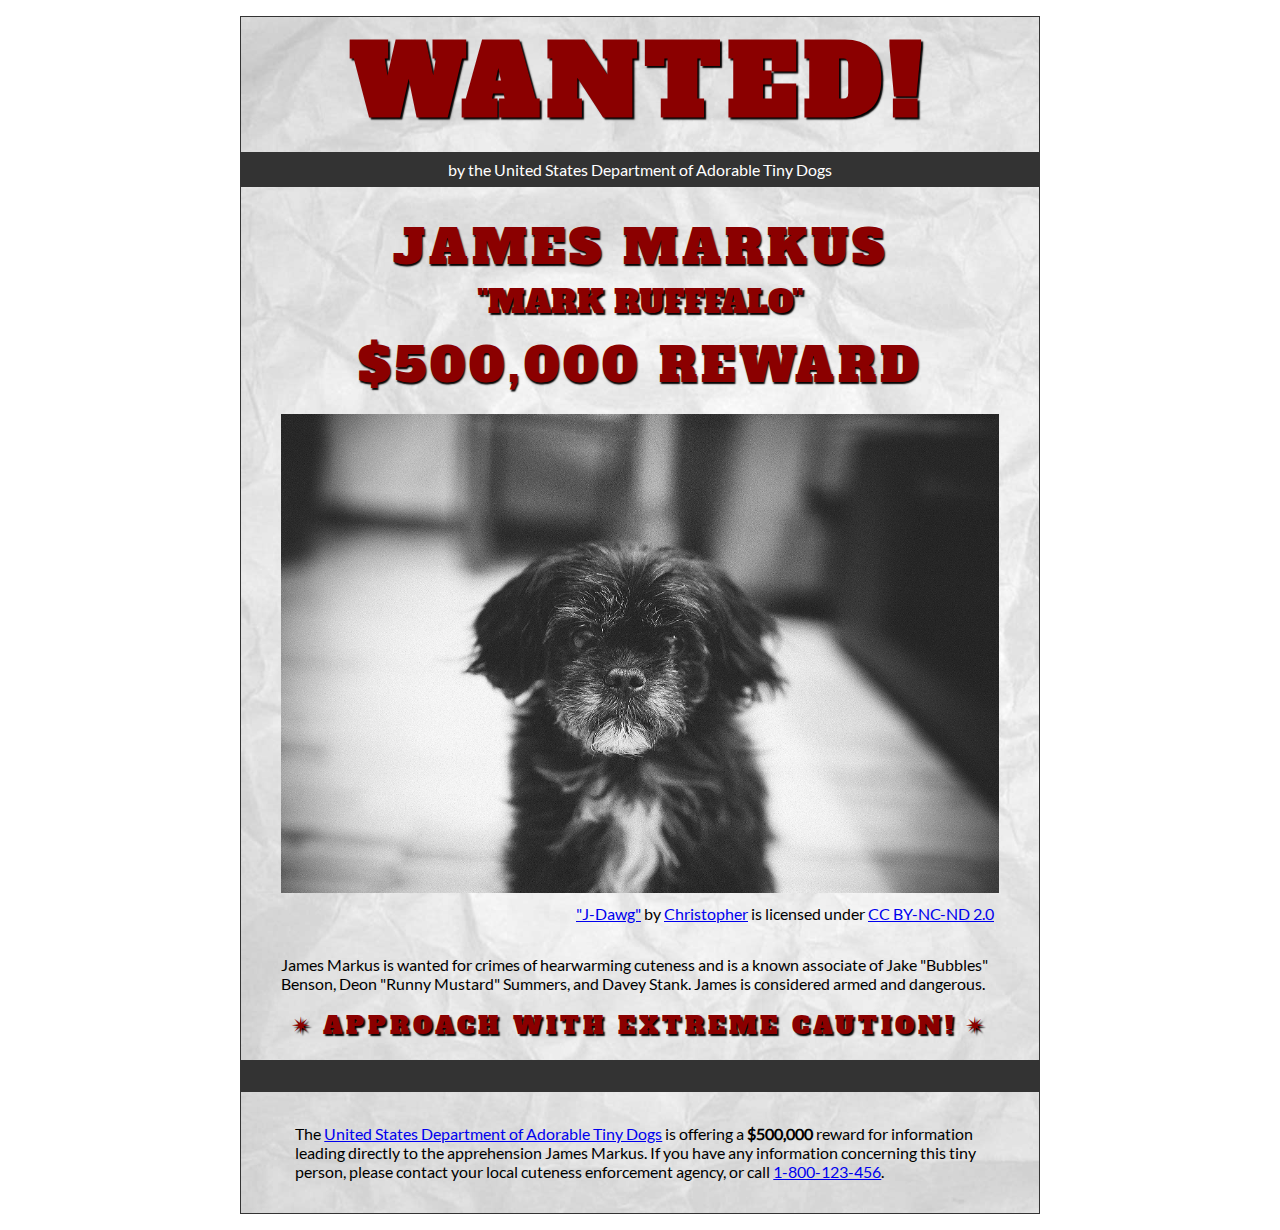
<file: wanted-poster/index.html>
<!DOCTYPE html>
<html lang="en">
    <head>
        <meta charset="utf-8">
        <meta name="viewport" content="width=device-width, initial-scale=1.0">
        <meta name="author" content="Jake Foster">
        
<!-- Add the link element to tell the browser what file to use for style information. -->
        
        <link rel="stylesheet" type="text/css" href="css/style.css">
        <title>Wanted | Jame Markus</title>
    </head>
    <body>
        <main>
            <header>
                <h1>Wanted!</h1>
                <h5>by the United States Department of Adorable Tiny Dogs</h5>
                <h2>James Markus</h2>
                <h3>"Mark Rufffalo"</h3>
            </header>
            <section>
                <h2>$500,000 Reward</h2>
                <figure>
                    <img src="images/j-dawg.jpg" alt="cute dog mug shot">
                    <figcaption>
                    <a href="https://www.flickr.com/photos/christopherf/12476805405/sizes/h/">"J-Dawg"</a> by 
                    <a href="https://www.flickr.com/photos/christopherf/">Christopher</a>
                    is licensed under <a href="https://creativecommons.org/licenses/by-sa/2.0/?ref=ccsearch&atype=html" style="margin-right: 5px;">CC BY-NC-ND 2.0</a>
                </figcaption>
                </figure>
                <p>
                    James Markus is wanted for crimes of hearwarming cuteness and is a known associate of Jake "Bubbles" Benson, Deon "Runny Mustard" Summers, and Davey Stank. James is considered armed and dangerous.
                </p>
            </section>
            <section>
               <h4><span>&#10036;</span>Approach with extreme caution!<span>&#10036;</span></h4>
            </section>
            <footer>
            <p>The <a href="https://www.usdatd.org">United States Department of Adorable Tiny Dogs</a> is offering a <strong>$500,000</strong> reward for information leading directly to the apprehension James Markus. If you have any information concerning this tiny person, please contact your local cuteness enforcement agency, or call <a href="tel:1-800-123-456">1-800-123-456</a>.</p>
        </footer>
        </main>
    </body>
</html>
</file>
<file: css/style.css>
/* || General Setup */

@import url('https://fonts.googleapis.com/css?family=Lato:400,400i,900,900i|Roboto+Condensed:400,400i,700|Roboto:400,400i,900|Shadows+Into+Light');

html {
    margin: 0;
    padding: 0;
    font-size: 16px;
    background-color: #FFFFFF;
}

body {
    max-width:1200px;
    margin:0 auto;
    padding:1rem 2rem;    
    color:#111;
    font-family: 'Roboto Condensed', sans-serif;
       
} 

header {
    border-bottom: .0625rem solid #333;
    margin-bottom:4rem;
    padding-bottom:2rem;
  
}
 
h1 {
    font-size: 6rem;
    font-weight:100;
    color: #333;
    font-family: Lato, sans-serif;
    text-shadow:2px 2px 3px #333;      
    margin:0;
}

h1 span {
    color:#8C2B3F;
}

h2 {
    
    font-size:2rem;
    margin-top:0;
    font-weight:100;
    font-family:'Lato', sans-serif;
    
}

p, li {
  font-size: 1rem;
  line-height: 1.5;
}

blockquote {
    
    border-top:.0625rem solid #333;
    border-bottom:.0625rem solid #333;
    margin:2rem 0;
    padding:2rem 4rem;
    text-align:center;
    font-style:italic;
}

nav {
      float:left;
      display: flex;
      flex-wrap:wrap;
      flex-direction: column;
      width:14rem;
      border:.0625rem solid #333;
      background-color:#8FB0D0;
      position:fixed;
}

nav img {
    width:100%;
    border-bottom:.0625rem solid #333;
}

nav p {
    margin:0;
    padding:1rem;
    font-size:.75rem;
    background-color:#242F40;
    color:#B1BED3;
    border-top:.0625rem solid #333;
}

nav p a {
    
    color:#B1BED3;
}

nav p a:hover,
figcaption a:hover {
    color:#495F83;
    text-decoration:none;
}

nav ul {
    border-bottom:.0625rem solid #333;
    list-style-type:none;
    margin:0;
    padding:0;
}

nav ul a {
    display: block;
    font-size: 1.5rem;
    line-height: 1.7;
    padding:.75rem 1.25rem;
    text-decoration: none;
    color: #333;
    font-family:'Roboto', sans-serif;
}

nav :nth-child(2) {
    margin-top:0;
}

nav a:hover {
  color:#FFF;
    background-color:#333;
}

nav a:active {
    color:#FFF;
    font-style: italic;
    background-color:#333;
}

/* || main layout */

main {
    padding-left:2%;
    padding-right:2%;
    margin-left:14rem;
}

section {
    margin-bottom:.5%;
}

aside {
    display:flex;
}

figure {
    
    background-color:#242F40;
}

/* || Media */

.fig-1 {
    
    width:49%;
    margin-left:0;
    margin-right:1%;
}

.fig-2 {
    
    width:49%;
    margin-right:0;
    margin-left:1%;
}

figure img {
  width: 100%;
  margin:0;   
}

figcaption {
    font-size:.75rem;
    padding:.5rem;
    margin:0;
    background-color:#242F40;
    color:#B1BED3;
}

figcaption a {
    
    font-size:.75rem;
    color:#B1BED3;
}

figure video,
figure iframe {
    border:none;
    background-color:#000;
}

/* || Written Content */

article {
  margin:0;
}

article>p {
  margin-top:0;
}

article>p>a {
    
    color:darkblue;
}

/* || Footer Layout */

footer {
    clear:both;
    overflow:auto;
    margin:3% 2%;
    border-top: 1px solid #333;
}

.copyright {
    font-size:.75rem;
    text-align:right;
}

footer a {
    font-size:.75rem;
    color:darkblue;
}

article p a:hover,
footer a:hover {
  text-decoration:none;
  color:#495F83;
}

.return {
    font-size:.75rem;
    float:left;
}
</file>
<file: blog/css/style.css>
/* TO GET AN IDEA OF THE CSS YOU WILL LIKELY BE USING, SEE THE LISTS BELOW. */

        /* 
        
        Spacing 

            - padding (shorthand and/or specific properties like padding-bottom, etc.)

            - margin, (shorthand and/or specific properties like margin-top, etc.)

            - letter-spacing, word-spacing, line-height

            - width, max-width, min-width
            - height, max-height, min-height

        Typography 

            - font-family, font-size, font-style, font-weight

            - text-decoration, text-align

            - color

            - text-shadow, text-transform

        Box, Layout and Border 

            - border (shorthand and/or specific properties like border-top, border-bottom-radius, border-width, etc.)

            - box-shadow

            - display, float, align-items, align-content

            - grid-template-columns, grid-column-gap

            - transform

        Other

            - :nth()-child (to target specific child elements)

            - :focus, :hover, :active (to target link states)

            - @font-face or @import (to import typefaces)

        */


/* ------ START WRITING YOUR CODE BELOW ------ */

/* GENERAL SETUP AND DEFAULTS */

* {
    box-sizing: border-box;
}

html {
    font-size:16px;
}

body {
    margin: 1.5rem auto;
    width:90%;
    min-width:56.25rem;
}

/* IMPORTED FONTS */

@font-face{
    font-family: Ultra;
    src: url(../fonts/serif/ultra-regular.ttf) format('truetype');
    font-weight: normal;
    font-style: normal;
}

@font-face {
    font-family: Roboto;
    src: url(../fonts/sans-serif/roboto-regular.ttf) format('truetype');
    font-weight: normal;
    font-style: normal;
}

@font-face {
    font-family: Lato;
    src: url(../fonts/sans-serif/lato-regular.ttf) format('truetype');
    font-weight: normal;
    font-style: normal;
}

/* TYPOGRAPHY */

p {
    font-family: Roboto, Helvetica, sans-serif;
}

h1, h2, h3, h4 {
    font-family: Lato, Arial, sans-serif;
    letter-spacing: 0.0325rem;
}

h1 {
    font-size: 3rem;
    transform: rotate(-3deg);
}

.highlight {
    font-family: Ultra;
    display: inline-block;
    border: 1px solid black;
    padding: 1rem 2rem;
    border-radius: 0.3rem;
    border-top-left-radius: 1rem;
    border-bottom-right-radius: 1rem;
    background-color: #36F7F7;
    color: #F73636;
    text-transform: uppercase;
    letter-spacing: 0.4rem;
    box-shadow: 5px 5px 4px #888;
}

button {
    font-family: Ultra;
    font-size: 1.75rem;
    display: inline-block;
    border: 1px solid black;
    padding: 0.5rem 1rem;
    border-radius: 1rem;
    border-top-left-radius: 1rem;
    border-bottom-right-radius: 1rem;
    background-color: #36F7F7;
    color: #F73636;
    text-transform: uppercase;
    letter-spacing: 0.1rem;
    box-shadow: 2px 2px 1px #888;
}

.expand{
    font-size: 0.3rem;
}

/* LAYOUT */

.main-section{
    display: grid;
    grid-template-columns: 4fr 1fr;
    grid-gap: 1rem;
}

header {
    padding: 0.5rem 0 rem;
    text-align: center;
}

article {
    grid-column: 1 / 2;
    grid-row: 1;
}

aside {
    grid-column: 2 / 3;
    grid-row: 1;
    border-left: 1px solid #28234b;
    padding-left: 1.5rem;
}

aside p {
    border-bottom: 1px solid #28234b;
    padding-bottom: 1.75rem;
}

.subsection{
    display: flex;
    padding: 3rem 0rem;
}

/* IMAGES AND FIGURES */

img {
    width: 100%;
}

.article-image {
    width: 33%;
    float: left;
    margin-right: 0.75rem;
}

figure {
    margin: 0px;
}

.subsection figure {
    margin: 0rem 0.25rem;
    background-color: #D8A4A6;
}

.subsection figure figcaption {
    padding: 0.5rem 0rem;
}

.copyright {
    float: left;
}

.cites {
    float: right;
}

/* LINKS AND NAVIGATION */

a {
    text-decoration: none;
}

a:link, a:visited {
    color: #33658A;
}

a:hover {
    color: #F73636;
    transform: rotate(3deg);
}

a:focus {
    color: #F73636;
    text-decoration: line-through;
    transform: rotate(3deg);
    text-transform: uppercase;
}

nav a {
    display: inline-block;
    padding: 1.25rem 2rem;
    font-size: 1.5rem;
    font-family: lato, Arial, sans-serif;
    color: #28234b;
}

nav {
    border-top: 1px solid #28234b;
    border-bottom: 1px solid #28234b;
}
</file>
<file: planets-table/css/style.css>
html {
  font-family: sans-serif;
    font-size:16px;
}

header, 
main {
    
    margin:0 auto;
    width:80%;
}

table {
  border-collapse: collapse;
  border: 2px solid rgb(200,200,200);
  letter-spacing: 1px;
  font-size: 0.75rem;
    width:100%;
    max-width:1920px;
}

td, th {
  border: 1px solid rgb(190,190,190);
  padding: .625rem 1.25rem;
}

th {
  background-color: rgb(235,235,235);
}

td {
  text-align: center;
}

tr:nth-child(even) td {
  background-color: rgb(250,250,250);
}

tr:nth-child(odd) td {
  background-color: rgb(245,245,245);
}

col:nth-child(3) {
    border:2px solid #000;
}

caption {
  padding: .625rem;
}

img {
    
    width:100%; max-width:4.53125rem;
    
}
</file>
<file: school-site/css/style.css>
/* General setup */

* {
    box-sizing: border-box;
}

html {
    font-size:16px;
}

body {
    margin: 1.5rem auto;
    width:90%;
    min-width:56.25rem;
}

/* Layout */

main {
    overflow:auto;
    min-width:45rem;
    
}

section {
    float: left;
    min-width: 22.5rem;
    width:50%;
}

figure {
    width:60%;
    margin:0 10% 0 0;
    float:left;
}

figure img {
    width:100%;
    max-width:25rem;
}

figcaption {
    margin:.375rem 0;
}

.long-list {
    margin-top:0;
}

nav {
    float: left;
    width:11.25rem;
}

footer {
    clear: both;
    margin-top:1.5rem;
}

section, aside, nav, footer {
  padding: .5rem;
}

/* header and footer */

header, footer {
  border-top: .125rem solid #33658A;
  border-bottom: .125rem solid #33658A;
}

/* ------ START WRITING YOUR CODE BELOW THIS LINE ------ */

/* NO changes should be made to any of the code above. */

/* NOTE: While you will be using some of the same CSS properties, the VALUES 
   may need to be different in order to style the page correctly. */



/* Imported Typfaces */
@font-face {
    font-family: Montserrat;
    src: url(../fonts/montserrat-regular.ttf) format('truetype');
    font-weight: normal;
    font-style: normal;
}
@font-face {
    font-family: Josefinslab;
    src: url(../fonts/josefinslab-regular.ttf) format('truetype');
    font-weight: normal;
    font-style: normal;
}



/* Typography Styles */
html {
    font-family: Montserrat, Arial, sans-serif;
}

h1 {
    font-family: Josefinslab, Georgia, serif;
    letter-spacing: 0.125rem;
    font-size: 3.75rem;
    margin: 1.125rem;
    text-align: center;
}

h2 {
    font-family: Josefinslab, Georgia, serif;
    font-size: 1.5rem; 
}

h2 + p {
    text-indent: 1.5rem;
}

p {
    font-size: 0.75rem;
    letter-spacing: 0.03125rem;
}

li {
    font-size: 0.75rem;
    letter-spacing: 0.03125rem;
}

figcaption {
    font-size: 0.75rem;
    margin-bottom: 2rem;
}


/* Link Styling */

a {
    outline: none;
}

a:link, a:visited {
    color: #33658A;
}

a:focus, a:hover {
    text-decoration: none;
}


/* List Styling */

ul {
    margin: 1rem 0;
    list-style-type: square;
}

ol {
    margin: 1rem 0;
    list-style-type: lower-alpha;
}

.long-list a:hover {
    text-transform: uppercase;
}


/* Navigation Menu */

nav {
    padding-left: 0;
    margin-top: 0.25rem;
}

nav a {
    text-decoration: none;
    display: inline-block;
    width: 100%;
    line-height: 3;
    text-align: center;
    font-size: 1.125rem;
    margin-bottom: 1.5rem;
    border: 0.0625rem solid #33658A;
}

nav a:focus, nav a:hover {
    color: #fff;
    background-color: #33658A;
}

nav a:active {
    color: #fff;
    background-color: #000;
}


/* Footer Styles */

footer {
    text-align: center;
}
</file>
<file: wanted-poster/css/style.css>
/* Imported Typeface Files */

@font-face {
    font-family:Lato;
    src: url(../fonts/lato-regular.ttf);
    font-style:normal;
    font-weight:normal;
}
@font-face {

    font-family:Alfa Slab One;
    src: url(../fonts/alfa-slab-one-regular.ttf);
    font-style:normal;
    font-weight:normal;
}


/* Root */

html {
    font-size:16px;
}


/* Body & Main  */

body {
    font-family:Lato, Arial, sans-serif;
    font-size:1rem;
    padding:1rem;
    min-width:39rem;
    max-width:50rem;
    margin:0 auto;
}
main {
    background-color:#ddd;
    background-image:url(../images/wrinkled-white-paper-background.jpg);
    background-size:cover;
    background-repeat: no-repeat;
    border:1px solid #333;
}

/* ------ START WRITING YOUR CODE BELOW THIS LINE ------ */

/* NO changes should be made to any of the code above. */

/* The first heading style rule has been completed for you. Examine it carefully
   to get an idea of some of the style properties you will need to use; then
   complete the style code according to the instructions in Canvas. */

/* NOTE: While you will be using some of the same CSS properties, the VALUES 
   may need to be different in order to style the page correctly. */


/* Headings  */

h1 {
    text-transform: uppercase;
    font-size:6rem;
    margin: 0;
    letter-spacing: .5rem;
    color:darkred;
    text-shadow:.09375rem .09375rem .09375rem #000;
    font-family:'Alfa Slab One', Garamond, serif;
    text-align:center;
}

h2 {
    text-transform: uppercase; 
    margin: 0;
    color:darkred;
    font-size:  3rem;
    letter-spacing: 0.25rem;
    font-weight: normal;
    text-shadow:.09375rem .09375rem .09375rem #000;
    font-family:'Alfa Slab One', Garamond, serif;
    text-align:center;
}

h3 {
    text-transform: uppercase; 
    margin: 0;
    color:darkred;
    font-size: 2rem;
    font-weight: normal;
    text-shadow:.09375rem .09375rem .09375rem #000;
    font-family:'Alfa Slab One', Garamond, serif;
    text-align:center;
}

h4 {
    text-transform: uppercase; 
    margin: 0;
    color:darkred;
    font-size: 1.5rem;
    letter-spacing: 0.25rem;
    padding-bottom: 1.125rem;
    font-weight: normal;
    text-shadow:.09375rem .09375rem .09375rem #000;
    font-family:'Alfa Slab One', Garamond, serif;
    text-align:center;
}

h5 {
    font-size: 1rem;
    margin-top: 0.25rem;
    padding: 0.5rem;
    background-color: #333;
    color: #fff;
    font-weight: normal;
    text-align: center;
}

h4>span {
    padding: 0 0.5rem;
}


/* Section & Paragraph */
section {
    margin-top: 0.5rem;
}

p {
    margin: 1rem auto;
    padding: 0 1rem;
    width: 90%;
    text-align: left;
}


/* Image & Figure */

img {
    width: 100%;
    margin: 0 auto;
    max-width: 50rem;
}

figure {
    margin-bottom: 2rem;
}

figcaption {
    padding-top: 0.5rem;
    text-align: right;
}

/* Footer */

footer {
    padding: 1rem;
    border-top: 2rem solid #333;
}
</file>
